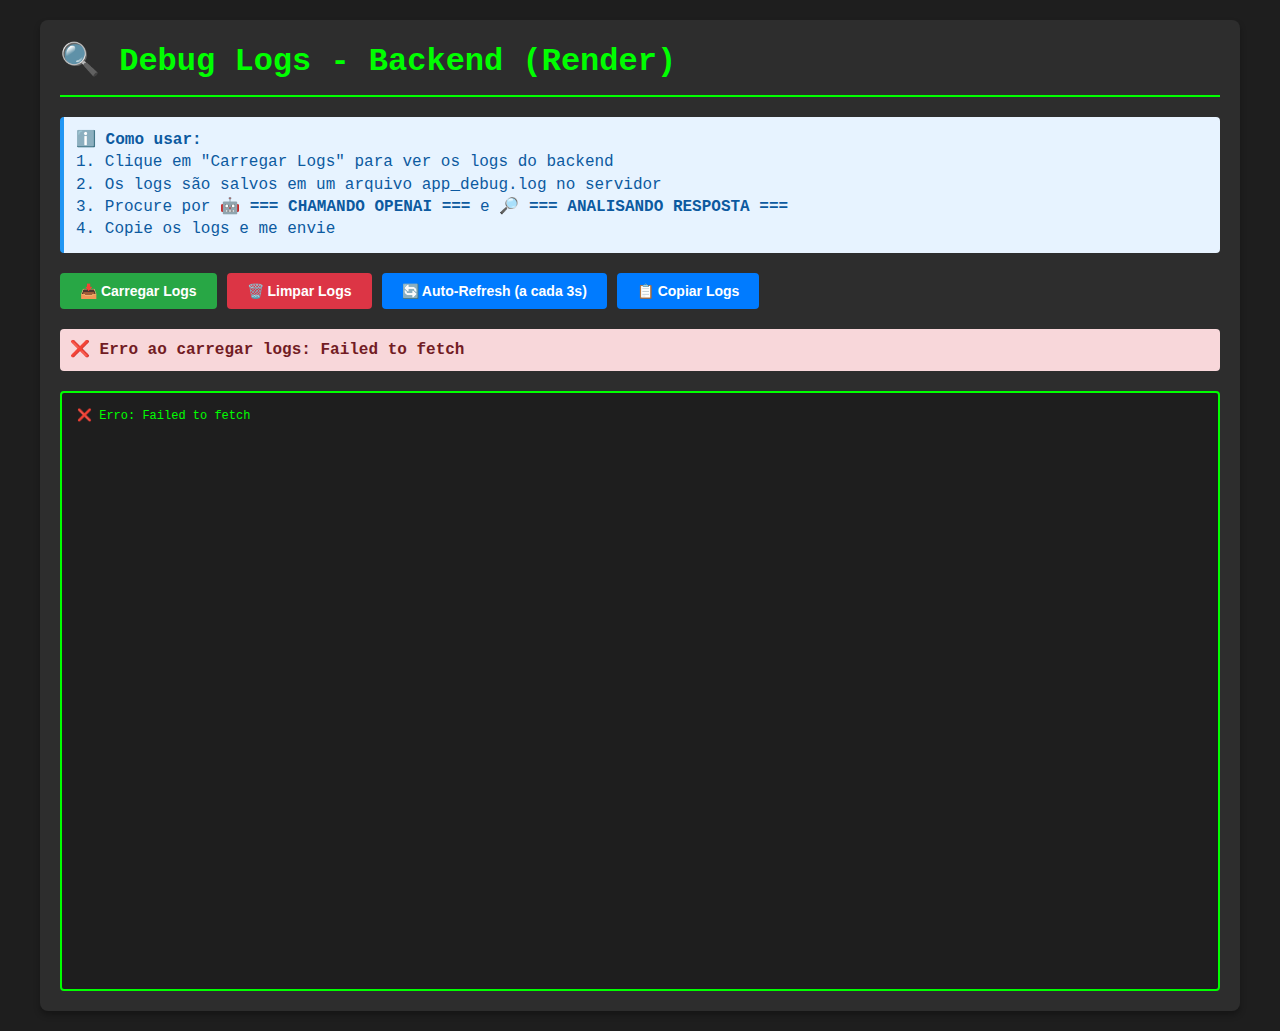
<file: debug_logs.html>
<!DOCTYPE html>
<html lang="pt-BR">
  <head>
    <meta charset="UTF-8" />
    <meta name="viewport" content="width=device-width, initial-scale=1.0" />
    <title>Debug Logs - Render Backend</title>
    <style>
      * {
        margin: 0;
        padding: 0;
        box-sizing: border-box;
      }
      body {
        font-family: "Courier New", monospace;
        background: #1e1e1e;
        color: #00ff00;
        padding: 20px;
        line-height: 1.4;
      }
      .container {
        max-width: 1200px;
        margin: 0 auto;
        background: #2d2d2d;
        border-radius: 8px;
        padding: 20px;
        box-shadow: 0 4px 6px rgba(0, 0, 0, 0.3);
      }
      h1 {
        color: #00ff00;
        margin-bottom: 20px;
        border-bottom: 2px solid #00ff00;
        padding-bottom: 10px;
      }
      .controls {
        display: flex;
        gap: 10px;
        margin-bottom: 20px;
        flex-wrap: wrap;
      }
      button {
        padding: 10px 20px;
        background: #007bff;
        color: white;
        border: none;
        border-radius: 4px;
        cursor: pointer;
        font-weight: bold;
        font-size: 14px;
        transition: background 0.3s;
      }
      button:hover {
        background: #0056b3;
      }
      button.danger {
        background: #dc3545;
      }
      button.danger:hover {
        background: #c82333;
      }
      button.success {
        background: #28a745;
      }
      button.success:hover {
        background: #218838;
      }
      .status {
        padding: 10px;
        margin-bottom: 20px;
        border-radius: 4px;
        font-weight: bold;
        display: none;
      }
      .status.loading {
        background: #fff3cd;
        color: #856404;
        display: block;
      }
      .status.success {
        background: #d4edda;
        color: #155724;
        display: block;
      }
      .status.error {
        background: #f8d7da;
        color: #721c24;
        display: block;
      }
      .logs-container {
        background: #1e1e1e;
        border: 2px solid #00ff00;
        border-radius: 4px;
        padding: 15px;
        height: 600px;
        overflow-y: auto;
        white-space: pre-wrap;
        word-break: break-all;
        font-size: 12px;
      }
      .logs-container::-webkit-scrollbar {
        width: 8px;
      }
      .logs-container::-webkit-scrollbar-track {
        background: #2d2d2d;
      }
      .logs-container::-webkit-scrollbar-thumb {
        background: #00ff00;
        border-radius: 4px;
      }
      .info {
        background: #e7f3ff;
        border-left: 4px solid #2196f3;
        padding: 12px;
        margin-bottom: 20px;
        border-radius: 4px;
        color: #0c5aa0;
      }
      .timestamp {
        color: #00ff00;
        opacity: 0.7;
      }
    </style>
  </head>
  <body>
    <div class="container">
      <h1>🔍 Debug Logs - Backend (Render)</h1>

      <div class="info">
        <strong>ℹ️ Como usar:</strong><br />
        1. Clique em "Carregar Logs" para ver os logs do backend<br />
        2. Os logs são salvos em um arquivo app_debug.log no servidor<br />
        3. Procure por <strong>🤖 === CHAMANDO OPENAI ===</strong> e
        <strong>🔎 === ANALISANDO RESPOSTA ===</strong><br />
        4. Copie os logs e me envie
      </div>

      <div class="controls">
        <button class="success" onclick="loadLogs()">📥 Carregar Logs</button>
        <button class="danger" onclick="clearLogs()">🗑️ Limpar Logs</button>
        <button onclick="autoRefresh()">🔄 Auto-Refresh (a cada 3s)</button>
        <button onclick="copyLogs()">📋 Copiar Logs</button>
      </div>

      <div id="status" class="status"></div>

      <div id="logsContainer" class="logs-container">
        <span class="timestamp">[Clique em "Carregar Logs" para começar]</span>
      </div>
    </div>

    <script>
      const logsContainer = document.getElementById("logsContainer");
      const statusDiv = document.getElementById("status");
      let autoRefreshInterval = null;

      async function loadLogs() {
        try {
          showStatus("⏳ Carregando logs...", "loading");

          const response = await fetch(
            "https://analise-bid-ia-backend.onrender.com/api/debug-logs"
          );
          if (!response.ok) {
            throw new Error(`HTTP ${response.status}`);
          }

          const data = await response.json();
          logsContainer.textContent = data.logs || "Nenhum log disponível";

          logsContainer.scrollTop = logsContainer.scrollHeight;

          showStatus(
            `✅ Logs carregados! (${data.total_lines} linhas totais)`,
            "success"
          );
        } catch (error) {
          showStatus(`❌ Erro ao carregar logs: ${error.message}`, "error");
          logsContainer.textContent = `❌ Erro: ${error.message}`;
        }
      }

      async function clearLogs() {
        if (!confirm("⚠️ Tem certeza que deseja limpar os logs?")) return;

        try {
          showStatus("⏳ Limpando logs...", "loading");

          const response = await fetch(
            "https://analise-bid-ia-backend.onrender.com/api/clear-logs",
            {
              method: "POST",
            }
          );

          if (!response.ok) {
            throw new Error(`HTTP ${response.status}`);
          }

          logsContainer.textContent = "[Logs limpos]";
          showStatus("✅ Logs limpos com sucesso!", "success");
        } catch (error) {
          showStatus(`❌ Erro ao limpar logs: ${error.message}`, "error");
        }
      }

      function autoRefresh() {
        if (autoRefreshInterval) {
          clearInterval(autoRefreshInterval);
          autoRefreshInterval = null;
          showStatus("Auto-refresh desativado", "success");
        } else {
          autoRefreshInterval = setInterval(loadLogs, 3000);
          showStatus("Auto-refresh ativado (a cada 3s)", "success");
          loadLogs();
        }
      }

      function copyLogs() {
        const text = logsContainer.textContent;
        navigator.clipboard
          .writeText(text)
          .then(() => {
            showStatus(
              "✅ Logs copiados para a área de transferência!",
              "success"
            );
          })
          .catch(() => {
            showStatus("❌ Erro ao copiar logs", "error");
          });
      }

      function showStatus(message, type) {
        statusDiv.textContent = message;
        statusDiv.className = `status ${type}`;

        if (type === "success") {
          setTimeout(() => {
            statusDiv.className = "status";
          }, 3000);
        }
      }

      window.addEventListener("load", loadLogs);
    </script>
  </body>
</html>
</file>
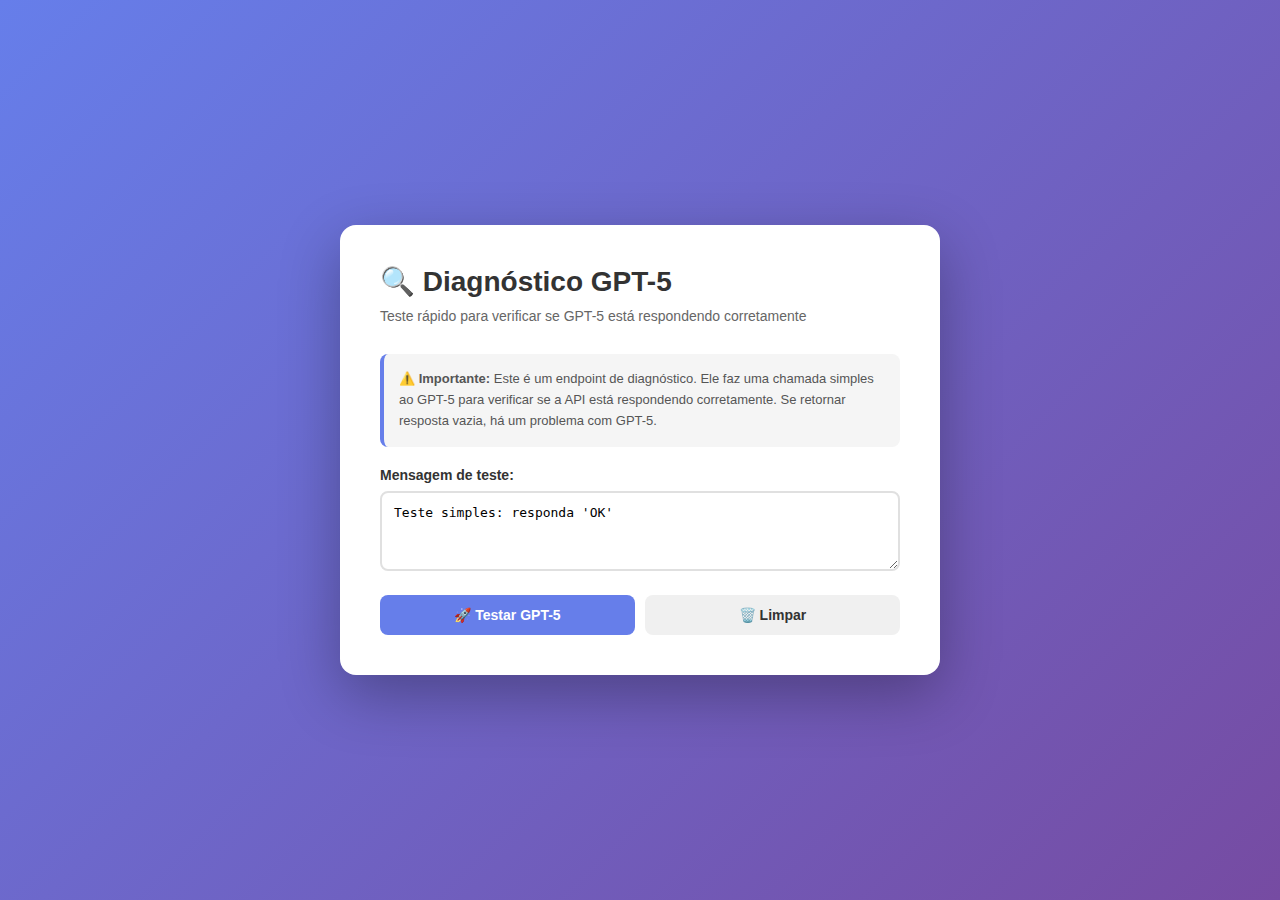
<file: test_diagnostic.html>
<!DOCTYPE html>
<html lang="pt-BR">
  <head>
    <meta charset="UTF-8" />
    <meta name="viewport" content="width=device-width, initial-scale=1.0" />
    <title>🔍 Diagnóstico GPT-5</title>
    <style>
      * {
        margin: 0;
        padding: 0;
        box-sizing: border-box;
      }
      body {
        font-family: -apple-system, BlinkMacSystemFont, "Segoe UI", Roboto,
          Oxygen, Ubuntu, Cantarell, sans-serif;
        background: linear-gradient(135deg, #667eea 0%, #764ba2 100%);
        min-height: 100vh;
        display: flex;
        align-items: center;
        justify-content: center;
        padding: 20px;
      }
      .container {
        background: white;
        border-radius: 16px;
        box-shadow: 0 20px 60px rgba(0, 0, 0, 0.3);
        padding: 40px;
        max-width: 600px;
        width: 100%;
      }
      h1 {
        color: #333;
        margin-bottom: 10px;
        font-size: 28px;
      }
      .subtitle {
        color: #666;
        margin-bottom: 30px;
        font-size: 14px;
      }
      .form-group {
        margin-bottom: 20px;
      }
      label {
        display: block;
        color: #333;
        font-weight: 600;
        margin-bottom: 8px;
        font-size: 14px;
      }
      textarea {
        width: 100%;
        padding: 12px;
        border: 2px solid #e0e0e0;
        border-radius: 8px;
        font-family: monospace;
        font-size: 13px;
        resize: vertical;
        min-height: 80px;
        transition: border-color 0.3s;
      }
      textarea:focus {
        outline: none;
        border-color: #667eea;
      }
      .button-group {
        display: flex;
        gap: 10px;
      }
      button {
        flex: 1;
        padding: 12px 20px;
        border: none;
        border-radius: 8px;
        font-weight: 600;
        cursor: pointer;
        font-size: 14px;
        transition: all 0.3s;
      }
      .btn-test {
        background: #667eea;
        color: white;
      }
      .btn-test:hover {
        background: #5568d3;
        transform: translateY(-2px);
        box-shadow: 0 10px 20px rgba(102, 126, 234, 0.4);
      }
      .btn-test:disabled {
        background: #ccc;
        cursor: not-allowed;
        transform: none;
      }
      .btn-clear {
        background: #f0f0f0;
        color: #333;
      }
      .btn-clear:hover {
        background: #e0e0e0;
      }
      .result {
        margin-top: 30px;
        padding: 20px;
        border-radius: 8px;
        display: none;
      }
      .result.show {
        display: block;
      }
      .result.success {
        background: #e8f5e9;
        border-left: 4px solid #4caf50;
      }
      .result.error {
        background: #ffebee;
        border-left: 4px solid #f44336;
      }
      .result.warning {
        background: #fff3e0;
        border-left: 4px solid #ff9800;
      }
      .result h3 {
        color: #333;
        margin-bottom: 10px;
        font-size: 16px;
      }
      .result-content {
        background: white;
        padding: 15px;
        border-radius: 6px;
        font-family: monospace;
        font-size: 12px;
        max-height: 300px;
        overflow-y: auto;
        white-space: pre-wrap;
        word-break: break-word;
        line-height: 1.5;
      }
      .status-badge {
        display: inline-block;
        padding: 4px 12px;
        border-radius: 20px;
        font-size: 12px;
        font-weight: 600;
        margin-top: 10px;
      }
      .status-badge.ok {
        background: #c8e6c9;
        color: #1b5e20;
      }
      .status-badge.empty {
        background: #ffccbc;
        color: #bf360c;
      }
      .status-badge.processing {
        background: #b3e5fc;
        color: #01579b;
      }
      .spinner {
        display: inline-block;
        width: 16px;
        height: 16px;
        border: 2px solid #f3f3f3;
        border-top: 2px solid #667eea;
        border-radius: 50%;
        animation: spin 1s linear infinite;
        margin-right: 8px;
        vertical-align: middle;
      }
      @keyframes spin {
        0% {
          transform: rotate(0deg);
        }
        100% {
          transform: rotate(360deg);
        }
      }
      .info-box {
        background: #f5f5f5;
        padding: 15px;
        border-radius: 8px;
        margin-bottom: 20px;
        border-left: 4px solid #667eea;
        font-size: 13px;
        color: #555;
        line-height: 1.6;
      }
      code {
        background: #f0f0f0;
        padding: 2px 6px;
        border-radius: 3px;
        font-family: monospace;
        color: #d63384;
      }
    </style>
  </head>
  <body>
    <div class="container">
      <h1>🔍 Diagnóstico GPT-5</h1>
      <p class="subtitle">
        Teste rápido para verificar se GPT-5 está respondendo corretamente
      </p>

      <div class="info-box">
        ⚠️ <strong>Importante:</strong> Este é um endpoint de diagnóstico. Ele
        faz uma chamada simples ao GPT-5 para verificar se a API está
        respondendo corretamente. Se retornar resposta vazia, há um problema com
        GPT-5.
      </div>

      <div class="form-group">
        <label for="message">Mensagem de teste:</label>
        <textarea
          id="message"
          placeholder="Digite a mensagem para testar GPT-5..."
        >
Teste simples: responda 'OK'</textarea
        >
      </div>

      <div class="button-group">
        <button class="btn-test" onclick="testarGPT5()" id="btnTest">
          🚀 Testar GPT-5
        </button>
        <button class="btn-clear" onclick="limpar()">🗑️ Limpar</button>
      </div>

      <div id="resultado" class="result">
        <h3 id="resultTitle">Resultado</h3>
        <div class="result-content" id="resultContent"></div>
        <div id="statusBadge"></div>
      </div>
    </div>

    <script>
      async function testarGPT5() {
        const message = document.getElementById("message").value.trim();
        const btnTest = document.getElementById("btnTest");
        const resultado = document.getElementById("resultado");
        const resultTitle = document.getElementById("resultTitle");
        const resultContent = document.getElementById("resultContent");
        const statusBadge = document.getElementById("statusBadge");

        if (!message) {
          alert("Por favor, digite uma mensagem de teste");
          return;
        }

        // Desabilitar botão e mostrar loading
        btnTest.disabled = true;
        btnTest.innerHTML = '<span class="spinner"></span>Testando...';
        resultado.classList.remove("show", "success", "error", "warning");
        resultado.classList.add("show", "warning");
        resultTitle.textContent = "⏳ Testando...";
        resultContent.textContent =
          "Aguardando resposta do servidor...\n\nIsso pode levar alguns segundos...";
        statusBadge.innerHTML =
          '<span class="status-badge processing"><span class="spinner"></span>Processando</span>';

        const startTime = performance.now();

        try {
          console.log("📤 Enviando requisição para /api/test-gpt5");
          console.log("   Mensagem:", message);

          const response = await fetch(
            "https://analise-bid-ia-backend.onrender.com/api/test-gpt5",
            {
              method: "POST",
              headers: {
                "Content-Type": "application/json",
              },
              body: JSON.stringify({
                message: message,
              }),
            }
          );

          const endTime = performance.now();
          const tempoResposta = ((endTime - startTime) / 1000).toFixed(2);

          console.log(`📥 Resposta recebida em ${tempoResposta}s`);
          console.log("   Status HTTP:", response.status);

          const data = await response.json();
          console.log("   Dados:", data);

          // Formatação da saída
          let output = `[${new Date().toLocaleTimeString()}]\n`;
          output += `Status: ${data.status}\n`;
          output += `Tempo de resposta: ${data.tempo}s\n`;

          if (data.status === "sucesso") {
            output += `Content recebido: SIM\n`;
            output += `Tamanho: ${data.tamanho} caracteres\n`;
            output += `Vazio? ${data.content_is_empty ? "SIM ❌" : "NÃO ✅"}\n`;
            output += `\n--- Conteúdo ---\n${data.content}`;

            resultado.classList.remove("warning", "error");
            resultado.classList.add("success");
            resultTitle.textContent = data.content_is_empty
              ? "⚠️ Resposta vazia (BUG)"
              : "✅ GPT-5 respondendo corretamente!";

            if (data.content_is_empty) {
              statusBadge.innerHTML =
                '<span class="status-badge empty">VAZIO - BUG ENCONTRADO</span>';
            } else {
              statusBadge.innerHTML =
                '<span class="status-badge ok">OK - GPT-5 funciona</span>';
            }
          } else if (data.status === "aviso") {
            output += `⚠️ Resposta vazia ou muito pequena\n`;
            output += `Tamanho: ${data.tamanho} caracteres\n`;
            output += `\n--- Content ---\n${data.content || "(vazio)"}`;

            resultado.classList.remove("success", "error");
            resultado.classList.add("warning");
            resultTitle.textContent = "⚠️ Aviso: Resposta vazia";
            statusBadge.innerHTML =
              '<span class="status-badge empty">VAZIO</span>';
          } else {
            output += `❌ ERRO: ${data.erro}`;

            resultado.classList.remove("success", "warning");
            resultado.classList.add("error");
            resultTitle.textContent = "❌ Erro ao testar";
            statusBadge.innerHTML =
              '<span class="status-badge empty">ERRO</span>';
          }

          resultContent.textContent = output;
        } catch (error) {
          console.error("❌ Erro:", error);
          const endTime = performance.now();
          const tempoResposta = ((endTime - startTime) / 1000).toFixed(2);

          resultado.classList.remove("success", "warning");
          resultado.classList.add("error");
          resultTitle.textContent = "❌ Erro na requisição";

          let output = `[${new Date().toLocaleTimeString()}]\n`;
          output += `Tempo: ${tempoResposta}s\n`;
          output += `Erro: ${error.message}\n\n`;
          output += `Possíveis causas:\n`;
          output += `• Backend offline (Render em down time)\n`;
          output += `• Problema de conectividade\n`;
          output += `• CORS bloqueando requisição\n`;
          output += `• Servidor ainda fazendo deploy\n\n`;
          output += `Tente novamente em alguns segundos...`;

          resultContent.textContent = output;
          statusBadge.innerHTML =
            '<span class="status-badge empty">ERRO DE CONEXÃO</span>';
        } finally {
          btnTest.disabled = false;
          btnTest.innerHTML = "🚀 Testar GPT-5";
        }
      }

      function limpar() {
        document.getElementById("message").value =
          'Teste simples: responda "OK"';
        document
          .getElementById("resultado")
          .classList.remove("show", "success", "error", "warning");
        document.getElementById("resultContent").textContent = "";
      }

      // Permitir Enter para testar
      document.getElementById("message").addEventListener("keypress", (e) => {
        if (e.key === "Enter" && (e.ctrlKey || e.metaKey)) {
          testarGPT5();
        }
      });
    </script>
  </body>
</html>
</file>
